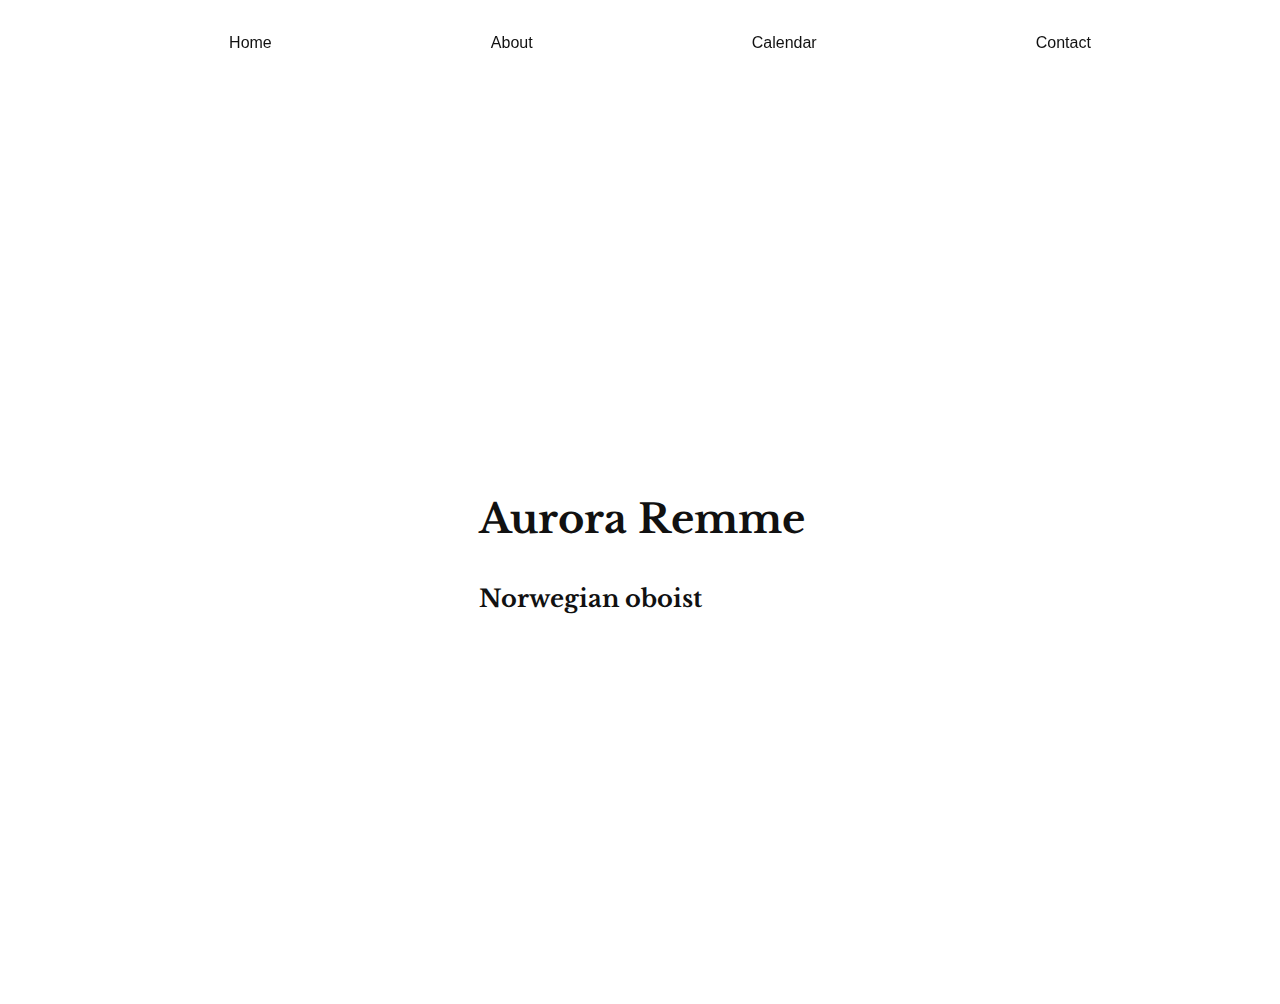
<file: index.html>
<!DOCTYPE html>
<html lang="en">
<head>
    <meta charset="UTF-8">
    <meta http-equiv="X-UA-Compatible" content="IE=edge">
    <meta name="viewport" content="width=device-width, initial-scale=1.0">
    <link rel="stylesheet" href="style.css">
    <title>Aurora Remme</title>
</head>
<header class="header">
    <nav>
        <a href="index.html">Home</a>
        <a href="about.html">About</a>
        <a href="calendar.html">Calendar</a>
        <a href="contact.html">Contact</a>
    </nav>
</header>

<body>
    <main>
        <div class="hero">
            <h1 class="title-home">Aurora Remme</h1>
            <h2>Norwegian oboist</h2>
        </div>
    </main>
</body>

</html>
</file>
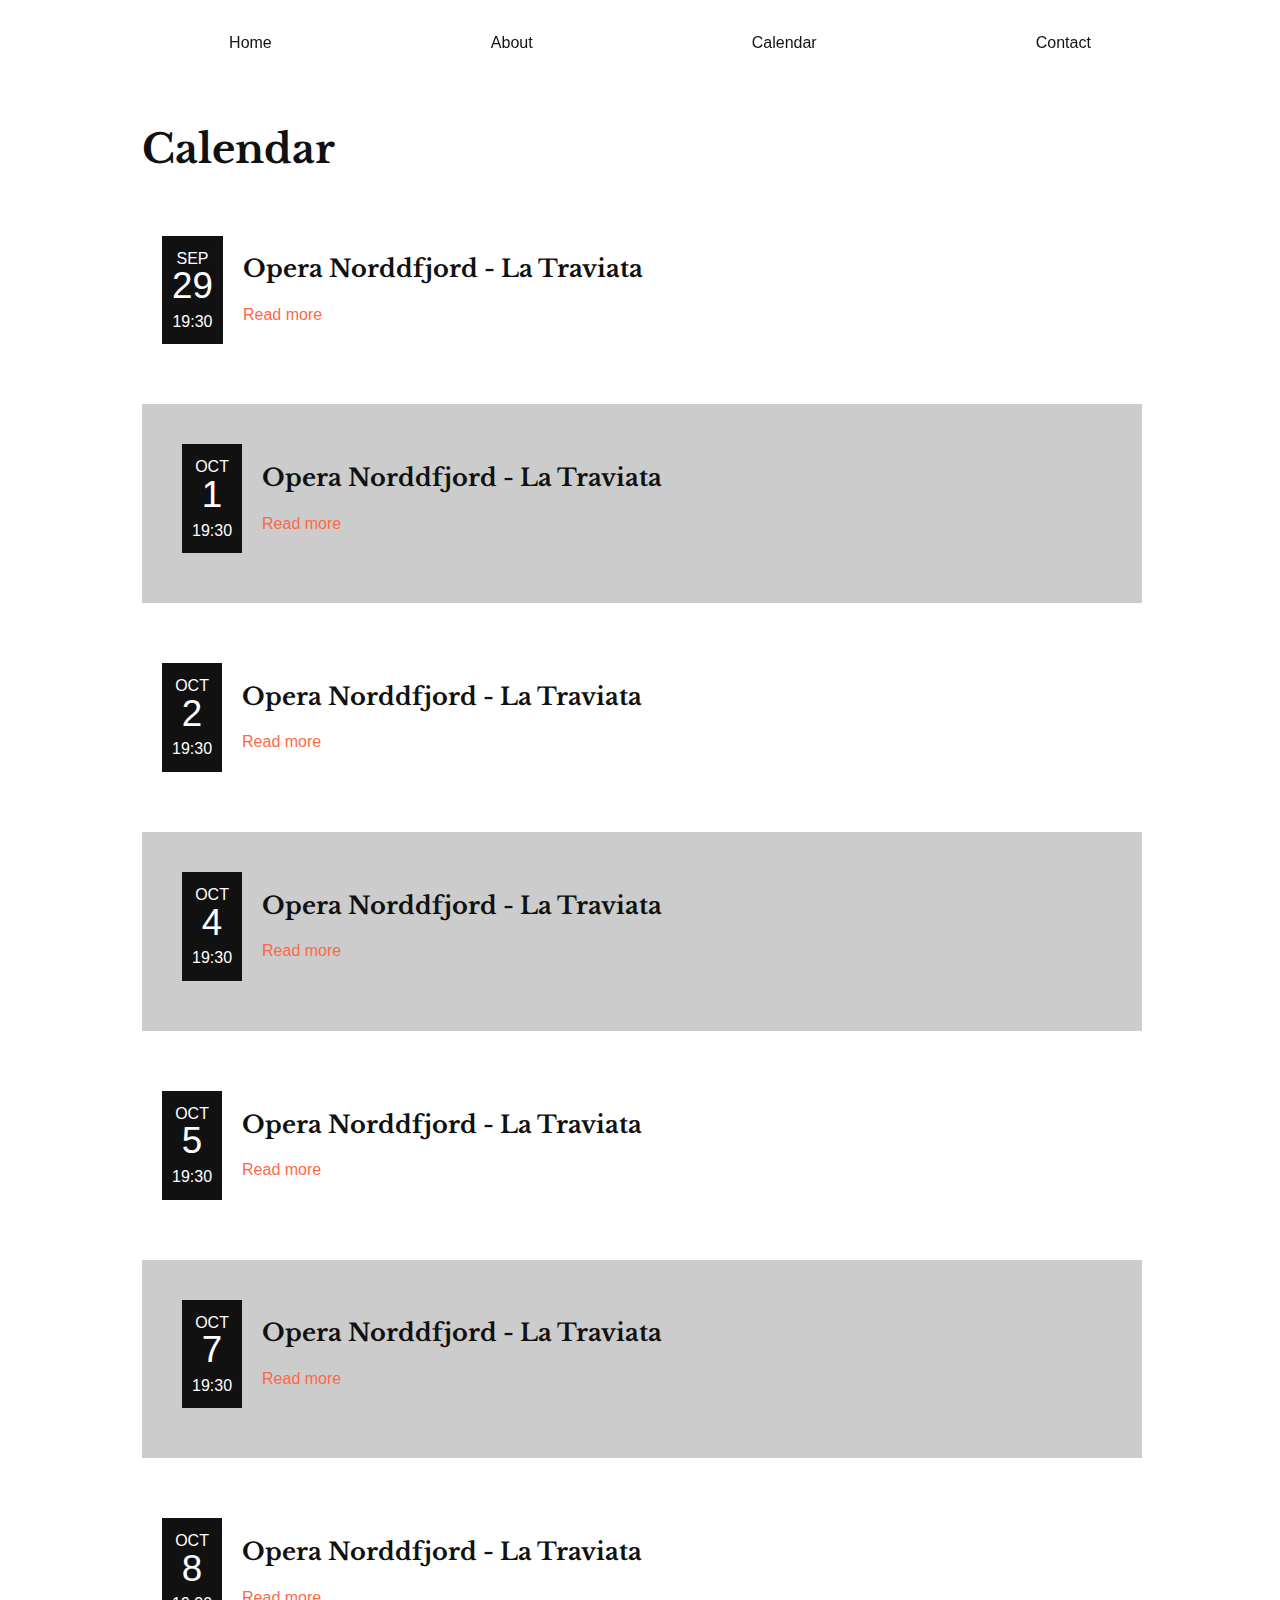
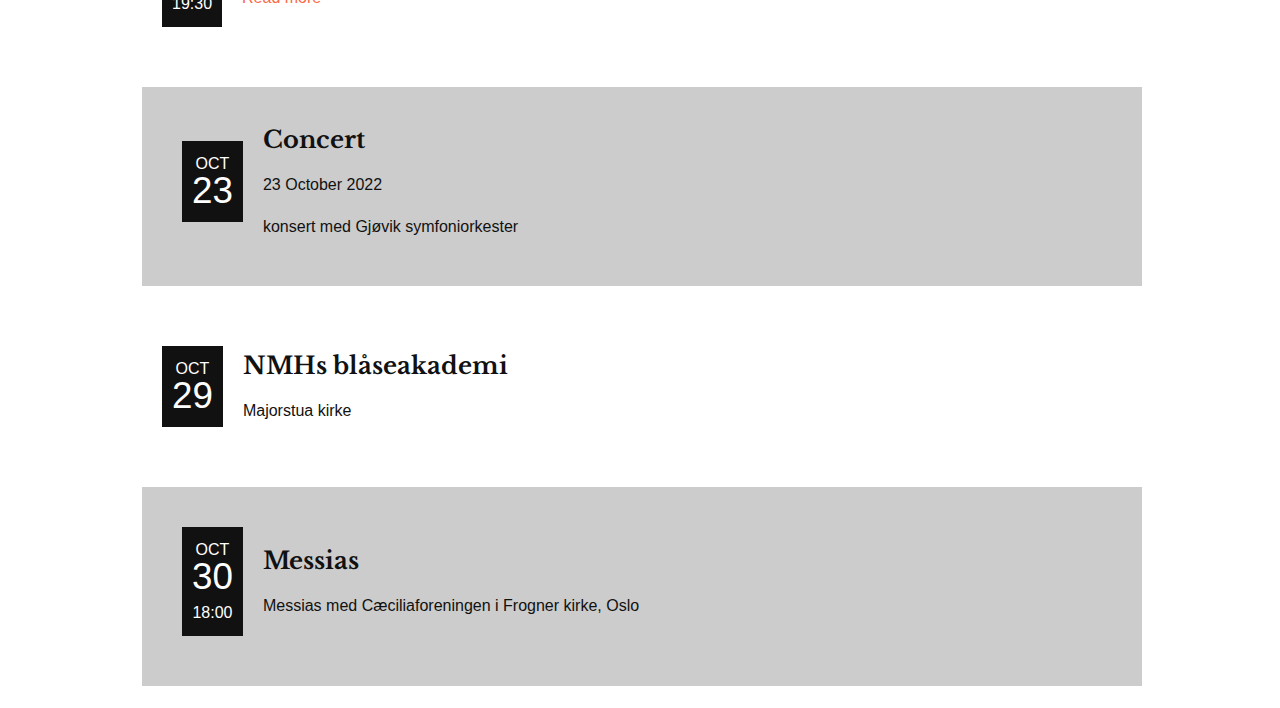
<file: calendar.html>
<!DOCTYPE html>
<html lang="en">
<head>
    <meta charset="UTF-8">
    <meta http-equiv="X-UA-Compatible" content="IE=edge">
    <meta name="viewport" content="width=device-width, initial-scale=1.0">
    <link rel="stylesheet" href="style.css">
    <title>Calendar - Aurora Remme</title>
</head>

<header class="header">
    <nav>
        <a href="index.html">Home</a>
        <a href="about.html">About</a>
        <a href="calendar.html">Calendar</a>
        <a href="contact.html">Contact</a>
    </nav>
</header>

<body>
    <main>
            <h1>Calendar</h1>
             <section class="calendar">
                <div class="datetag">
                    <p class="date-month">SEP</p>
                    <p class="date-day">29</p>
                    <p class="date-time">19:30</p>
                </div>

                <div class="event">
                    <h2>Opera Norddfjord - La Traviata</h2>
                <p><a href="https://www.operanordfjord.no/images/programhefter/latraviata_programhefte_web.pdf" target="_blank">Read more</a></p>
            </div>
            </section>
        
            <section class="calendar">
                <div class="datetag">
                    <p class="date-month">OCT</p>
                    <p class="date-day">1</p>
                    <p class="date-time">19:30</p>
                </div>

                <div class="event">
                    <h2>Opera Norddfjord - La Traviata</h2>
                <p><a href="https://www.operanordfjord.no/images/programhefter/latraviata_programhefte_web.pdf" target="_blank">Read more</a></p>
            </div>
            </section>
        
            <section class="calendar">
                <div class="datetag">
                    <p class="date-month">OCT</p>
                    <p class="date-day">2</p>
                    <p class="date-time">19:30</p>
                </div>

                <div class="event">
                    <h2>Opera Norddfjord - La Traviata</h2>
                <p><a href="https://www.operanordfjord.no/images/programhefter/latraviata_programhefte_web.pdf" target="_blank">Read more</a></p>
            </div>
            </section>
        
             <section class="calendar">
                <div class="datetag">
                    <p class="date-month">OCT</p>
                    <p class="date-day">4</p>
                    <p class="date-time">19:30</p>
                </div>

                <div class="event">
                    <h2>Opera Norddfjord - La Traviata</h2>
                <p><a href="https://www.operanordfjord.no/images/programhefter/latraviata_programhefte_web.pdf" target="_blank">Read more</a></p>
            </div>
            </section>
        
             <section class="calendar">
                <div class="datetag">
                    <p class="date-month">OCT</p>
                    <p class="date-day">5</p>
                    <p class="date-time">19:30</p>
                </div>

                <div class="event">
                    <h2>Opera Norddfjord - La Traviata</h2>
                <p><a href="https://www.operanordfjord.no/images/programhefter/latraviata_programhefte_web.pdf" target="_blank">Read more</a></p>
            </div>
            </section>
        
             <section class="calendar">
                <div class="datetag">
                    <p class="date-month">OCT</p>
                    <p class="date-day">7</p>
                    <p class="date-time">19:30</p>
                </div>

                <div class="event">
                    <h2>Opera Norddfjord - La Traviata</h2>
                <p><a href="https://www.operanordfjord.no/images/programhefter/latraviata_programhefte_web.pdf" target="_blank">Read more</a></p>
            </div>
            </section>
        
             <section class="calendar">
                <div class="datetag">
                    <p class="date-month">OCT</p>
                    <p class="date-day">8</p>
                    <p class="date-time">19:30</p>
                </div>

                <div class="event">
                    <h2>Opera Norddfjord - La Traviata</h2>
                <p><a href="https://www.operanordfjord.no/images/programhefter/latraviata_programhefte_web.pdf" target="_blank">Read more</a></p>
            </div>
            </section>
        
                  <section class="calendar">
                <div class="datetag">
                    <p class="date-month">OCT</p>
                    <p class="date-day">23</p>
                    <p class="date-time"></p>
                </div>

                <div class="event">
                    <h2>Concert</h2>
                <p>23 October 2022</p>
                <p>konsert med Gjøvik symfoniorkester</p>
            </div>
            </section>

            <section class="calendar">
                <div class="datetag">
                    <p class="date-month">OCT</p>
                    <p class="date-day">29</p>
                    <p class="date-time"></p>
                </div>

                <div class="event">
                    <h2>NMHs blåseakademi</h2>
                <p>Majorstua kirke</p>
            </div>
            </section>

            <section class="calendar">
                <div class="datetag">
                    <p class="date-month">OCT</p>
                    <p class="date-day">30</p>
                    <p class="date-time">18:00</p>
                </div>

                <div class="event">
                    <h2>Messias</h2>
                <p>Messias med Cæciliaforeningen i Frogner kirke, Oslo</p>
            </div>
            </section>
    </main>
</body>

</html>
</file>
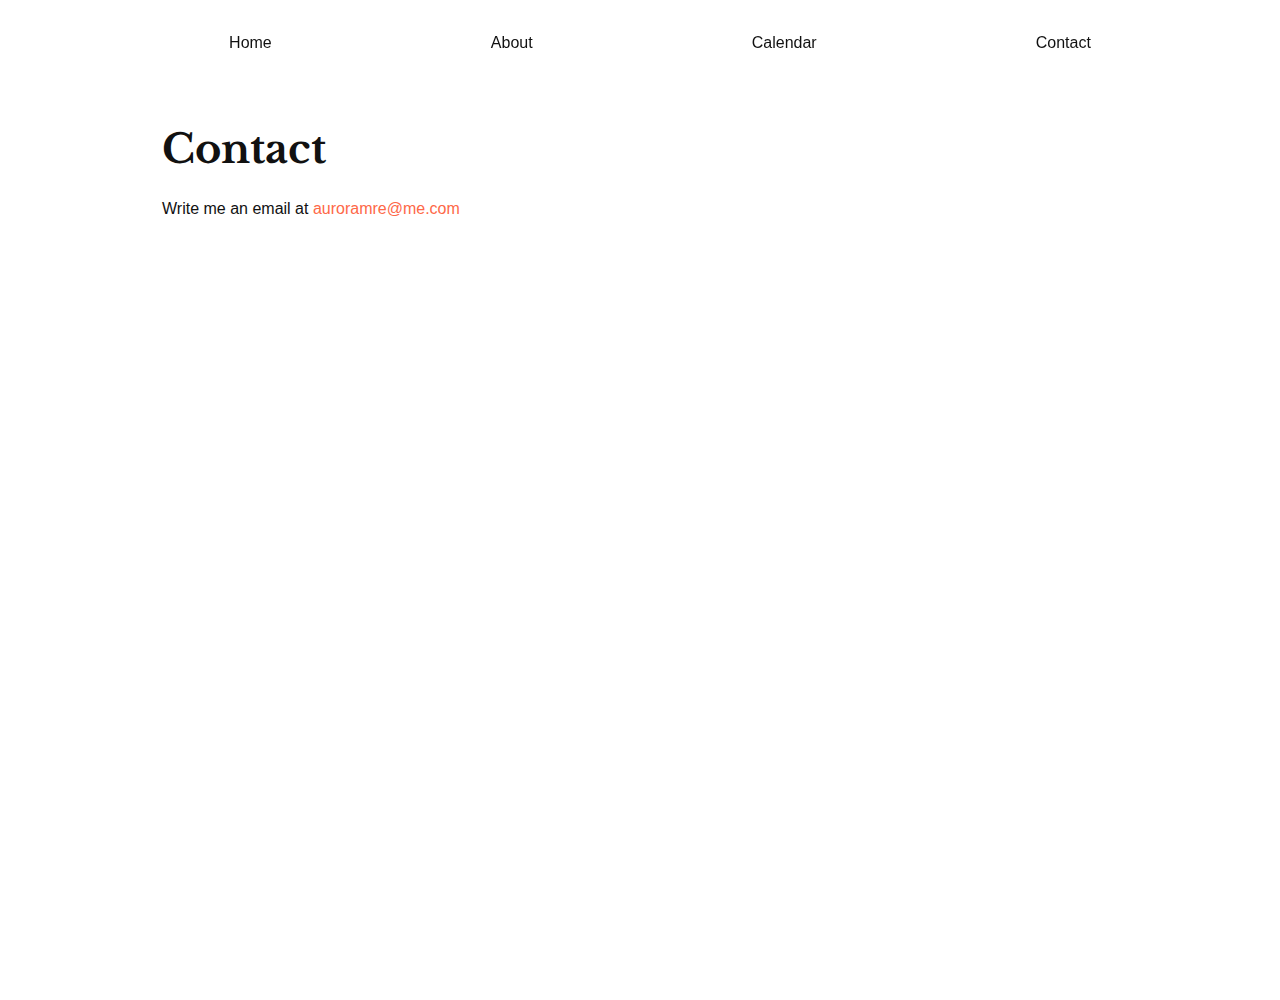
<file: contact.html>
<!DOCTYPE html>
<html lang="en">
<head>
    <meta charset="UTF-8">
    <meta http-equiv="X-UA-Compatible" content="IE=edge">
    <meta name="viewport" content="width=device-width, initial-scale=1.0">
    <link rel="stylesheet" href="style.css">
    <title>Contact - Aurora Remme</title>
</head>

<header class="header">
    <nav>
        <a href="index.html">Home</a>
        <a href="about.html">About</a>
        <a href="calendar.html">Calendar</a>
        <a href="contact.html">Contact</a>
    </nav>
</header>

<body>
    <main>
        <section class="contact">
            <h1>Contact</h1>
            <p>Write me an email at <a href="mailto:auroramre@me.com">auroramre@me.com</a>
        </section>
    </main>
</body>

</html>
</file>
<file: style.css>
@import url('https://fonts.googleapis.com/css2?family=Libre+Baskerville:ital,wght@0,400;0,700;1,400&display=swap');
:root {
    --pink: #D26890;
    --red:#d10000;
    --orange:#fe6847;
    --yellow:#ffbf00;
    --darkgreen:#628B48;
    --lightgreen:#6AB547;
    --lightblue:#97D0E6;
    --darkblue:#16324f;
    --darkpurple:#610F7F;
    --lightpurple:#d098db;
    --gray: #ddd;
}

body {
    margin: 0 auto;
    height: 100vh;
    width: 100vw;
    font-family:'Segoe UI', Tahoma, Geneva, Verdana, sans-serif;
    line-height: 1.6em;
    background-color: #fff;
    color: #111;
}

.header {
    position: fixed;
    top: 0;
    padding: 20px;
    width: 100%;
}

.hero {
    height: 100vh;
    display: grid;
    place-content: center;
}

nav {
    display: flex;
    justify-content: space-evenly;
}

main {
    margin-top: 100px;
    padding: 2px;
    width: 100%;
    display: grid;
    place-content: center;
}

#about {
    display: flex;
    justify-content: center;
    align-items: center;
}
article {
    width: 33%;
    padding: 20px;
 }
 .listen, 
 .calendar, 
 .contact {
     width: 75vw;
 }

.calendar:nth-child(odd) {
    background-color: #ccc;
    padding: 20px 20px 30px 20px;
}
/* TYPOGRAPHY */
.title-home, 
.hero,
h1, 
h2 {
    font-family: 'Libre Baskerville', serif;
}

h1 {
    font-size: 40px;
    line-height: 40px;
}
/* LINKS */

a {
    text-decoration: none;
    color: var(--orange);
}

a:hover, a:focus {
    color: var(--yellow);
}

nav a {
    color: inherit;
    padding: 10px;
}

/* FLEX CONTAINER */

.flex {
    display: flex;
    justify-content: space-evenly;
}

/* IMAGES */

img {
    max-width: 100%;
}

section img {
    max-width: 500px;
}

 /* COLORS  */

.pink {
    color: var(--pink);
}

.red {
    color: var(--red);
}

.orange {
    color: var(--orange);
}

.yellow {
    color: var(--yellow);
}

.darkgreen {
    color: var(--darkgreen);
}

.lightgreen {
    color: var(--lightgreen);
}

.lightblue {
    color: var(--lightblue);
}

.darkblue {
    color: var(--darkblue);
}

.lightpurple {
    color: var(--lightpurple);
}

.darkpurple {
    color: var(--darkpurple);
}

.gray {
    color: var(--gray);
}

/* BACKGROUND-COLORS */

.pink-bg {
    background-color: var(--pink);
}

.red-bg {
    background-color: var(--red);
    color: #fff;
}

.orange-bg {
    background-color: var(--orange);
}

.yellow-bg {
    background-color: var(--yellow);
}

.darkgreen-bg {
    background-color: var(--darkgreen);
}

.lightgreen-bg {
    background-color: var(--lightgreen);
}

.lightblue-bg {
    background-color: var(--lightblue);
}

.darkblue-bg {
    background-color: var(--darkblue);
    color: #fff;
}

.lightpurple-bg {
    background-color: var(--lightpurple);
}

.darkpurple-bg {
    background-color: var(--darkpurple);
    color: #fff;
}

.gray-bg {
    background-color: var(--gray);
}

/* PADDING AND MARGIN*/
.pa10 {
    padding: 10px;
}

.pa20 {
    padding: 20px;
}

.ma10 {
    margin: 10px;
}

.ma20 {
    margin: 20px;
}

.ml0 {
    margin-left: 0;
}

.mr0 {
    margin-right: 0;
}

.mb0 {
    margin-bottom: 0;
}

.mt0 {
    margin-top: 0;
}

/* BORDERS AND BORDER RADIUS */

.b0 {
    border: 0;
}

.br10 {
    border-radius: 10px;
}

.br50 {
    border-radius: 50%;
}

/* CALENDAR */

.calendar {
    display: flex;
    align-items: center;
    margin: 20px 0;
}

.datetag {
    padding: 8px;
    margin: 20px;
    background-color: #111;
    color: #fff;
    text-align: center;
    height: fit-content;
}
.date-month,
.date-day,
.date-time {
    margin: 2px;
}
.date-day {
    font-size: 2.3em;
    margin-bottom: 10px;
}


@media screen and (max-width: 600px) {
    
    .header {
        position: relative;
        top: 0;
    }

    #about, body, nav, nav a{
        display: block;
    }
    main {
        margin: 3px;
    }

    article {
        width: 90%;
    }
}
</file>
